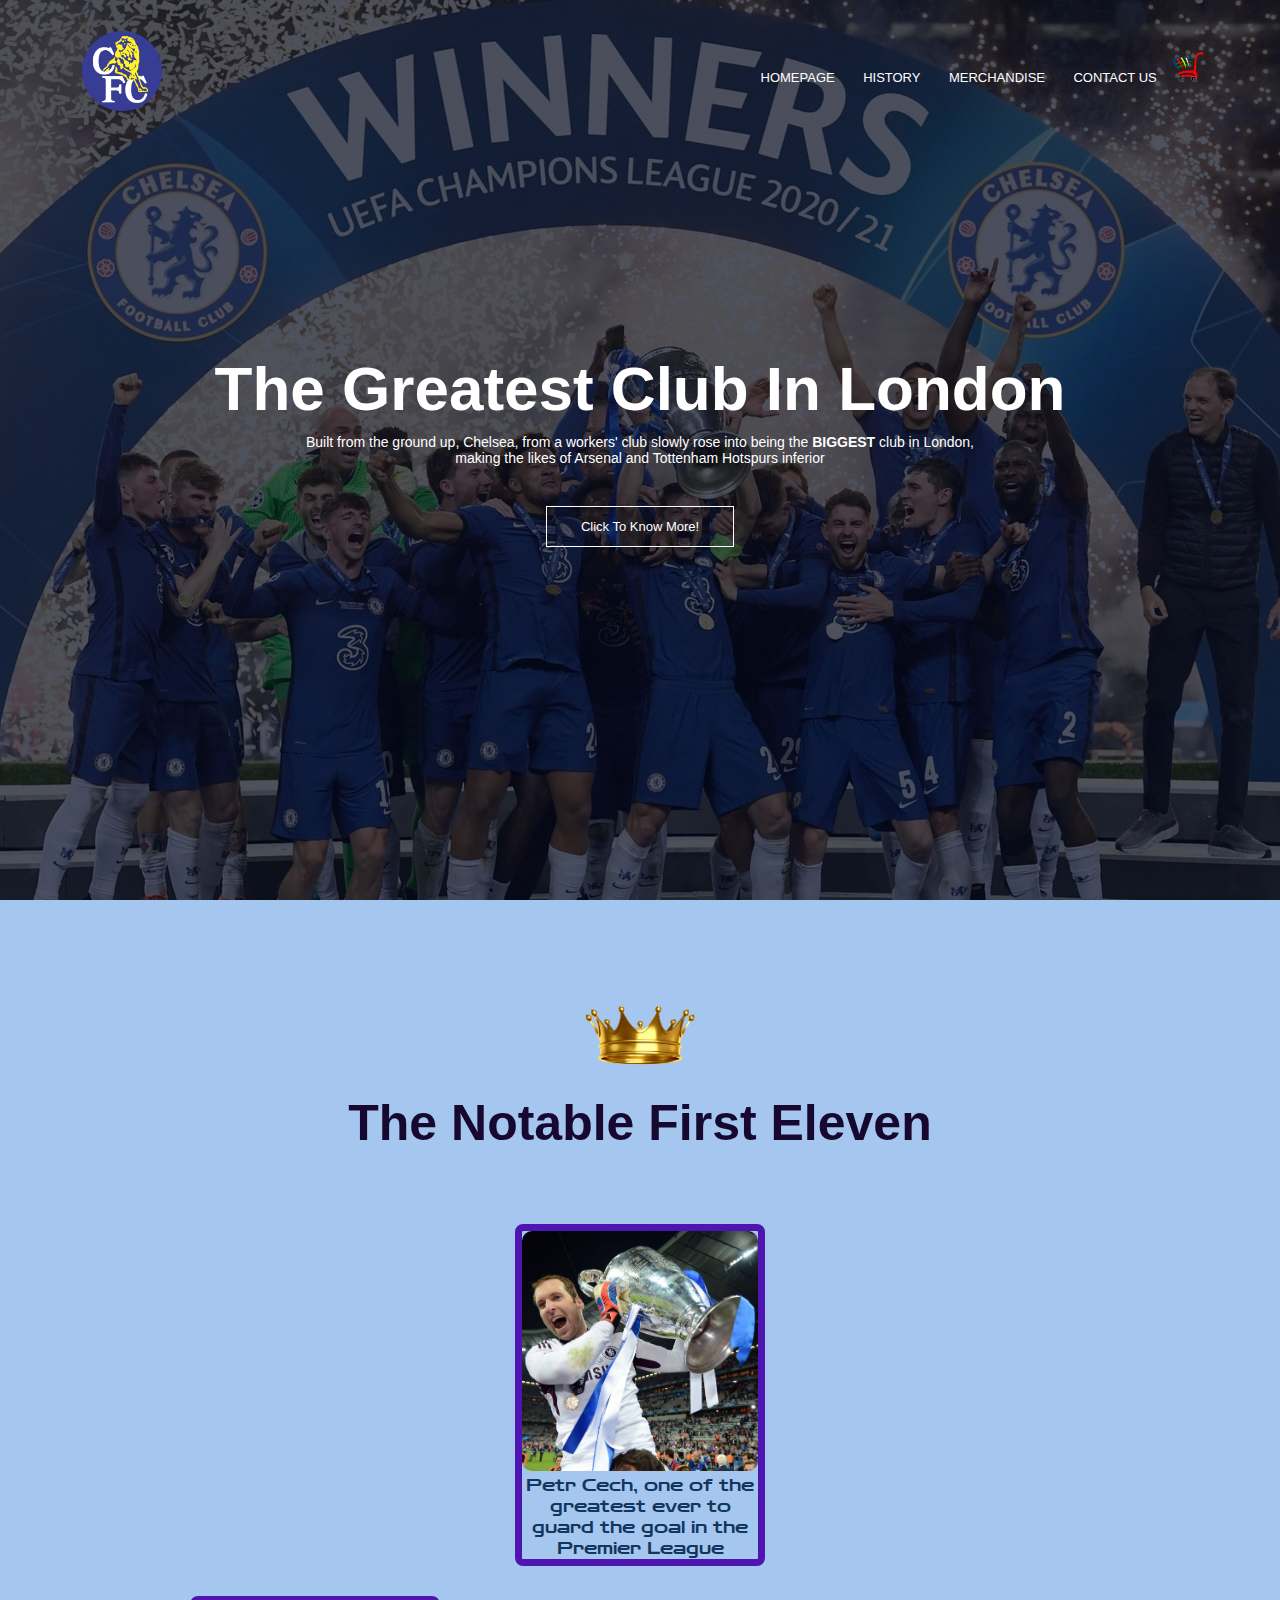
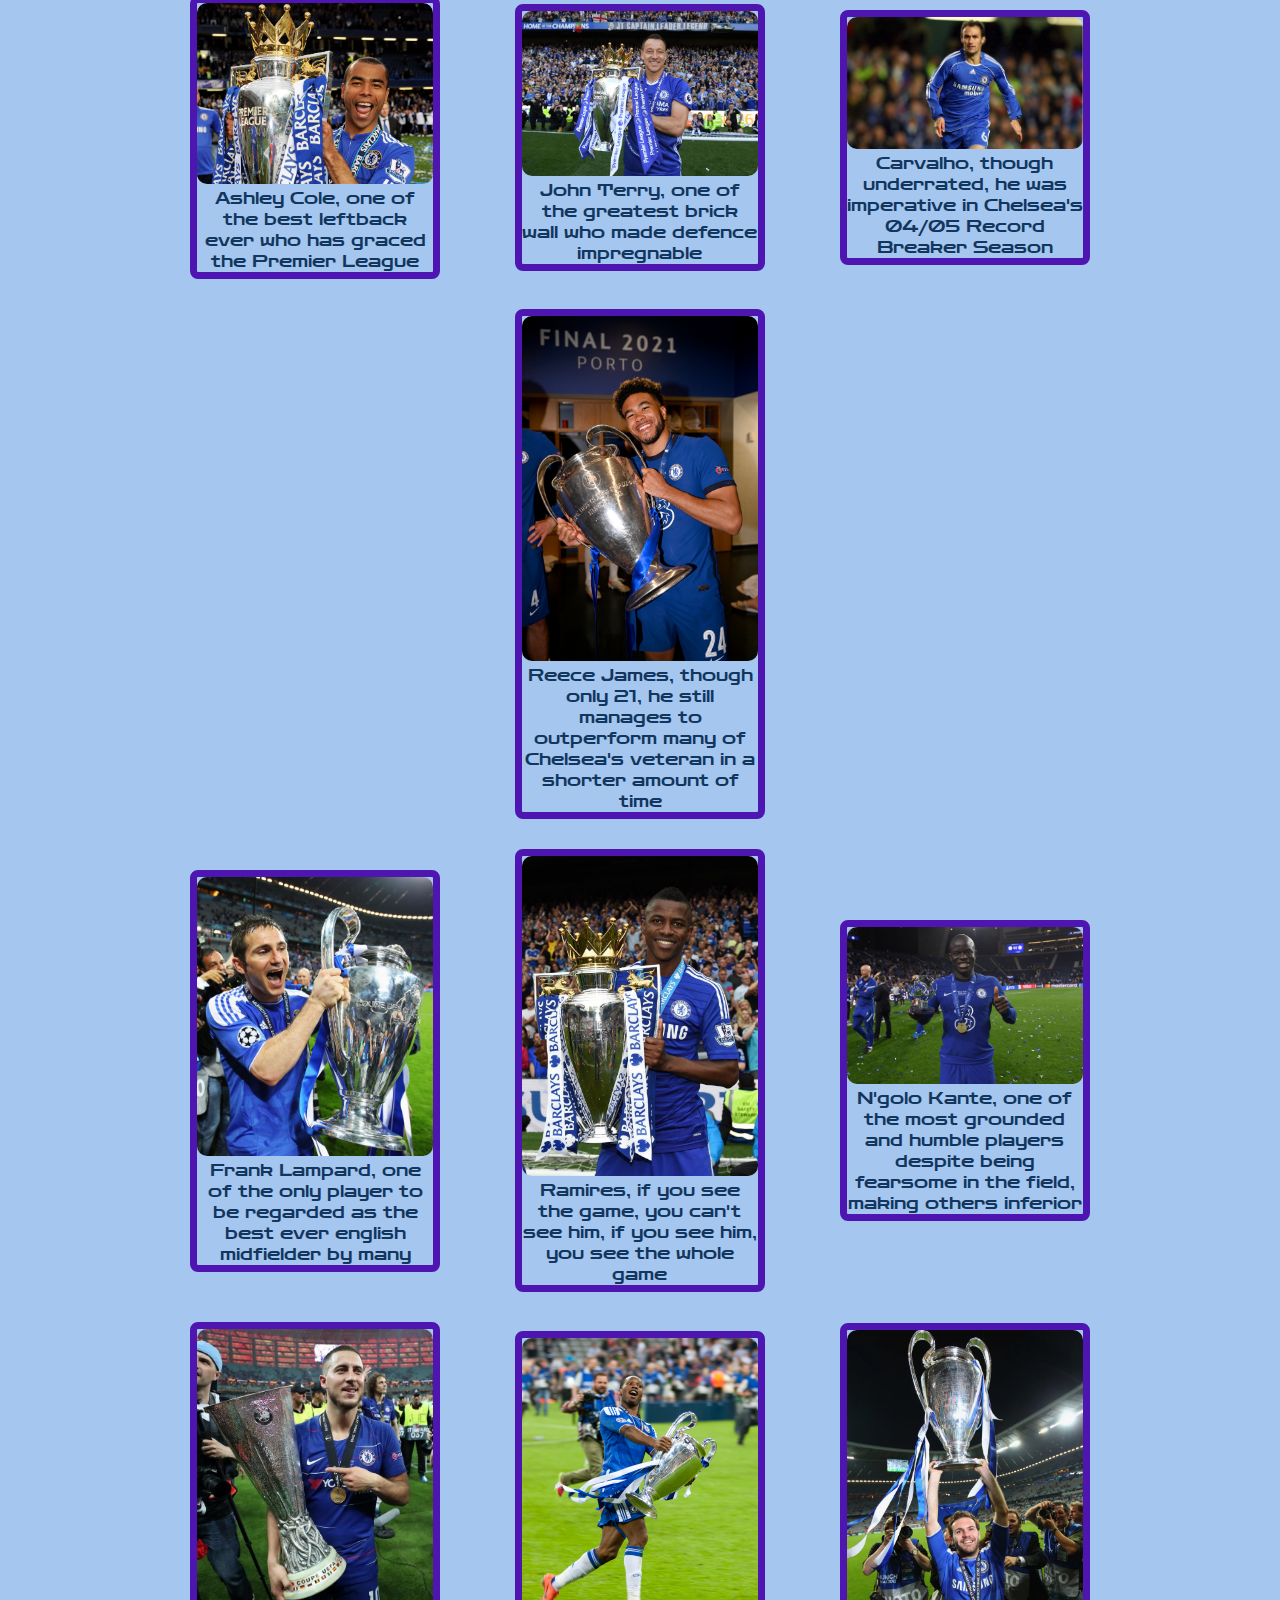
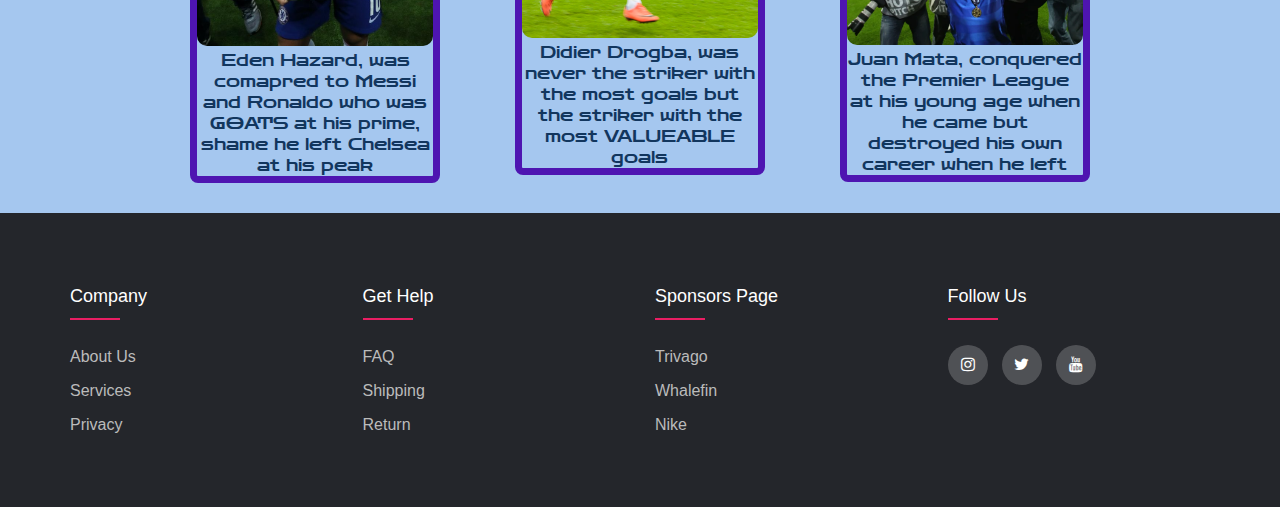
<file: index.html>
<!DOCTYPE html>
<html lang="en">
<head>
    <meta charset="UTF-8">
    <meta http-equiv="X-UA-Compatible" content="IE=edge">
    <meta name="viewport" content="width=device-width, initial-scale=1.0">
    <title>Homepage Page</title>
    <link rel="stylesheet" href="style.css">
    <link rel="preconnect" href="https://fonts.googleapis.com">
    <link rel="preconnect" href="https://fonts.gstatic.com" crossorigin>
    <link href="https://fonts.googleapis.com/css2?family=Roboto+Condensed:wght@300;400;700&display=swap" rel="stylesheet">
    <link rel="stylesheet" href="https://stackpath.bootstrapcdn.com/font-awesome/4.7.0/css/font-awesome.min.css">
    <link rel="preconnect" href="https://fonts.googleapis.com">
    <link rel="preconnect" href="https://fonts.gstatic.com" crossorigin>
    <link href="https://fonts.googleapis.com/css2?family=Zen+Dots&display=swap" rel="stylesheet">
</head>
<body>
    <section class="header"> 
        <nav>
            <a href="index.html"><img src="images/logo-chelsea.png" alt="chelsea logo" style="width: 90px; height: 90px;"></a>
            <div class="nav-link" id="navLink" >
                <i class="fa fa-times" onclick="hideMenu()"></i>

                <ul>
                    <li><a href="index.html">HOMEPAGE</a></li>
                    <li><a href="history.html">HISTORY</a></li>
                    <li><a href="merchandise.html">MERCHANDISE</a></li>
                    <li><a href="contact.html">CONTACT US</a></li>
                    
                    <a href="index.html"><img src="images/cart.png" alt="chelsea logo" style="width: 30px; height: 30px;"></a>

                </ul>
            </div>
            <i class="fa fa-bars" onclick="showMenu()"></i>
        </nav>  
        

    

        <div class="text-box">

            <h1>The Greatest Club In London</h1>
            <p>Built from the ground up, Chelsea, from a workers' club slowly rose into being the <b>BIGGEST</b> club in London,<br> 
            making the likes of Arsenal and Tottenham Hotspurs inferior</p>
            <a href="history.html" class="btn">Click To Know More!</a>
            

            
        </div>



    



    </section>

    <!--Text below picture First Eleven-->
<div class="wallpaper">
    <section class="NFE">
        <img src="images/crown.png" width="110x" height="110px">
        <h1>The Notable First Eleven</h1>
        <br>
        <br>
        <br>
        <br>
        <div class="small-container">
            <div class="row">
                <div class="col">
                    <img src="images/PetrCech.jpg">
                    <h4>Petr Cech, one of the greatest ever to guard 
                    the goal in the Premier League</h4>
                </div>
            </div>
            <div class="row">
                <div class="col">
                    <img src="images/AshCole.jpg">
                    <h4>Ashley Cole, one of the best leftback ever who has graced the Premier League</h4>
                </div>
                <div class="col">
                    <img src="images/JohnTerry.webp">
                    <h4>John Terry, one of the greatest brick wall who made defence impregnable
                    </h4>
                </div>
                <div class="col">
                    <img src="images/Carvalho.jpg">
                    <h4>Carvalho, though underrated, he was imperative in Chelsea's 04/05 Record Breaker Season</h4>
                </div>
                <div class="col">
                    <img src="images/ReeceJ.jfif">
                    <h4>Reece James, though only 21, he still manages to outperform many of Chelsea's veteran in a shorter amount of time</h4>
                </div>
            </div>
            <div class="row">
                <div class="col">
                    <img src="images/Lampard.jfif">
                    <h4>Frank Lampard, one of the only player to be regarded as the best ever english midfielder by many</h4>
                </div>
                <div class="col">
                    <img src="images/Ramires.jpg">
                    <h4>Ramires, if you see the game, you can't see him, if you see him, you see the whole game</h4>
                </div>
                <div class="col">
                    <img src="images/kante.jpg">
                    <h4>N'golo Kante, one of the most grounded and humble players despite being fearsome in the field, making others inferior</h4>
                </div>
            </div>
            <div class="row">
                <div class="col">
                    <img src="images/Hazard.jfif">
                    <h4>Eden Hazard, was comapred to Messi and Ronaldo who was GOATS at his prime, shame he left Chelsea at his peak</h4>
                </div>
                <div class="col">
                    <img src="images/Drogba.jpg">
                    <h4>Didier Drogba, was never the striker with the most goals but the striker with the most VALUEABLE goals</h4>
                </div>
                <div class="col">
                    <img src="images/Juanmata.webp">
                    <h4>Juan Mata, conquered the Premier League at his young age when he came but destroyed his own career when he left</h4>
                </div>
                
            </div>
        </div>
        
        
    </section>
</div>
    

<!----------footer------->

<div class="body-footer">
    <footer class="footer">
        <div class="container-2">
            <div class="row-2">
              <div class="footer-col">
                <h4>Company</h4>
                <ul>
                    <li><a href="">About us</a></li>
                    <li><a href="">Services</a></li>
                    <li><a href="">Privacy</a></li>
    
                    
                </ul>
              </div>  
              <div class="footer-col">
                <h4>Get Help</h4>
                <ul>
                    <li><a href="">FAQ</a></li>
                    <li><a href="">shipping</a></li>
                    <li><a href="">return</a></li>
    
                    
                </ul>
              </div> 
              <div class="footer-col">
                <h4>Sponsors Page</h4>
                <ul>
                    <li><a href="https://www.trivago.sg/en-SG/lm?__wr=21&tc=102&themeId=280&sem_keyword=trivago&sem_creativeid=609768062078&sem_matchtype=e&sem_network=g&sem_device=c&sem_placement=&sem_target=&sem_adposition=&sem_param1=&sem_param2=&sem_campaignid=355964822&sem_adgroupid=121189393082&sem_targetid=kwd-5593367084&sem_location=9062499&cipc=br&cip=6519000005&gclid=CjwKCAiAp7GcBhA0EiwA9U0mtpN8ylSRmB_hhDb_318ewLcgtG0I3ELj0Pj8_usnkMnU804fq_sbfhoC6YgQAvD_BwE&search=200-25025">Trivago</a></li>
                    <li><a href="https://www.whalefin.com/">Whalefin</a></li>
                    <li><a href="https://www.nike.com/sg/w/1212-sale-asro6?cp=49502871660_search_%7csg%7cCore+Brand+-+Core+Brand+-+General+-+EN_EN%7cGOOGLE%7cnike&ds_rl=1300698&ds_rl=1300698&gclid=CjwKCAiAp7GcBhA0EiwA9U0mtlagTWz98cmb42mrxAod1CfURuCMukpJMwPFE8PYhPmRT61SK-D9gBoCVdgQAvD_BwE&gclsrc=aw.ds">Nike</a></li>
    
                    
                </ul>
              </div> 
              <div class="footer-col">
                <h4>Follow us</h4>
                <div class="social-links">
                    <a href="https://www.instagram.com/chelseafc/?hl=en"><i class="fa fa-instagram" aria-hidden="true"></i></a>
                    <a href="https://twitter.com/ChelseaFC?ref_src=twsrc%5Egoogle%7Ctwcamp%5Eserp%7Ctwgr%5Eauthor"><i class="fa fa-twitter" aria-hidden="true"></i></a>
                    <a href="https://www.youtube.com/CHELSEAFC"><i class="fa fa-youtube" aria-hidden="true"></i></a>
    
                </div>
              </div> 
            </div>
        </div>
</div>



































    
<!--JavaScript for Phone Menu Popout-->
    <script>

        var navLink = document.getElementById("navLink");
        function showMenu()
        {
            navLink.style.right="0";
        }
        function hideMenu()
        {
            navLink.style.right="-200px";
        }
        


    </script>
</body>
</html>
</file>
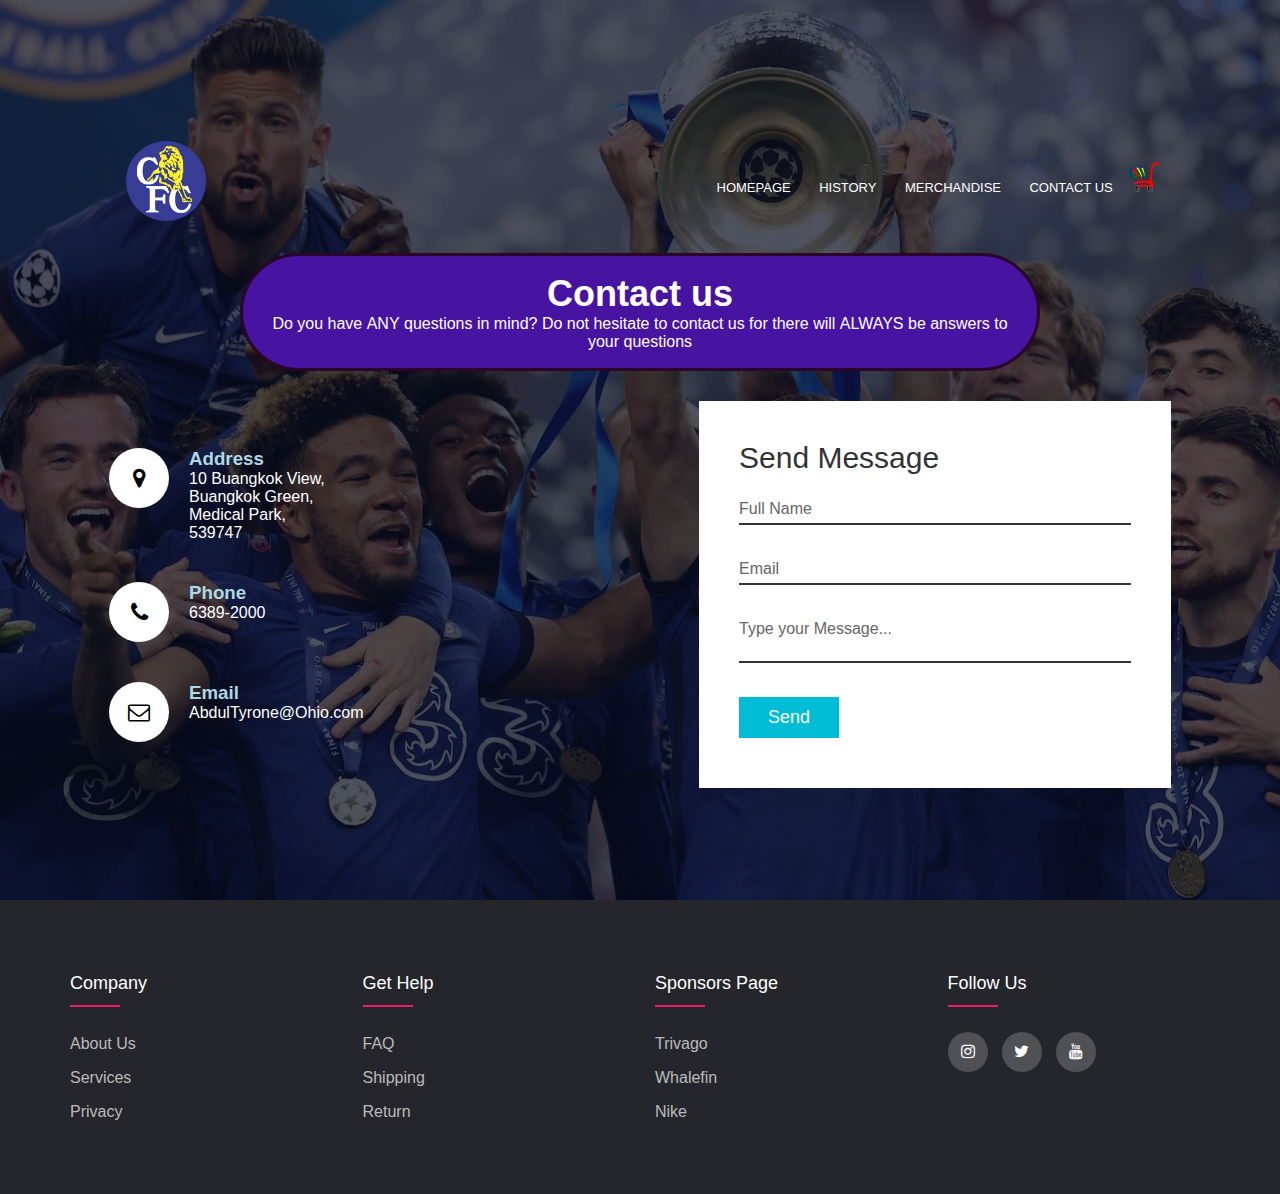
<file: contact.html>
<!DOCTYPE html>
<html lang="en">
<head>
    <meta charset="UTF-8">
    <meta http-equiv="X-UA-Compatible" content="IE=edge">
    <meta name="viewport" content="width=device-width, initial-scale=1.0">
    <title>Contact us Page</title>
    <link rel="stylesheet" href="style.css">
    <link rel="stylesheet" href="https://stackpath.bootstrapcdn.com/font-awesome/4.7.0/css/font-awesome.min.css">
    
</head>
<body>
    
    <section class="contact">
        <nav class="sub-header">
            <a href="index.html"><img src="images/logo-chelsea.png" alt="chelsea logo" style="width: 90px; height: 90px;"></a>
            <div class="nav-link" id="navLink" >
                <i class="fa fa-times" onclick="hideMenu()"></i>

                <ul>
                    <li><a href="index.html">HOMEPAGE</a></li>
                    <li><a href="history.html">HISTORY</a></li>
                    <li><a href="merchandise.html">MERCHANDISE</a></li>
                    <li><a href="contact.html">CONTACT US</a></li>
                    
                    <a href="index.html"><img src="images/cart.png" alt="chelsea logo" style="width: 30px; height: 30px;"></a>

                </ul>
            </div>
            <i class="fa fa-bars" onclick="showMenu()"></i>
        </nav>

        <div class="content">

            <h2><b>Contact us</b></h2>
            <p>Do you have <b>ANY</b> questions in mind? Do not hesitate to
            contact us for there will <b>ALWAYS</b> be answers to your questions
            </p> 
        </div>
        <div class="container">

            <div class="contactInfo">

                <div class="box">

                    <div class="icon"><i class="fa fa-map-marker"></i></div>
                        <div class="text">
                            <h3><b>Address</b></h3>
                            <p>10 Buangkok View,<br> Buangkok Green,<br> Medical Park,<br> 539747</p>
                        </div>

                    
                </div>
                <div class="box">

                    <div class="icon"><i class="fa fa-phone"></i></div>
                        <div class="text">
                            <h3>Phone</h3>
                            <p>6389-2000</p>
                        </div>

                    
                </div>
                <div class="box">

                    <div class="icon"><i class="fa fa-envelope-o"></i></div>
                        <div class="text">
                            <h3><b>Email</b></h3>
                            <p>AbdulTyrone@Ohio.com</p>
                        </div>

                    
                </div>
            </div> 
            <div class="contactForm">
                <form>
                    <h2>Send Message</h2>
                    <div class="inputBox">
                        <input type="text" name ="" required="required">
                        <span>Full Name</span>
                    </div>
                    <div class="inputBox">
                        <input type="text" name ="" required="required">
                        <span>Email</span>
                    </div>
                    <div class="inputBox">
                        <textarea required="required"></textarea>
                        <span>Type your Message...</span>
                    </div>
                    <div class="inputBox">
                        <input type="submit" name="" value="Send">
                    </div>
                </form>
            </div>
        </div>

        

    </section>





    <head>
        <link rel="stylesheet" href="https://stackpath.bootstrapcdn.com/font-awesome/4.7.0/css/font-awesome.min.css">
        <link rel="stylesheet" href="style.css">
    </head>
    
    
    <div class="body-footer">
        <footer class="footer">
            <div class="container-2">
                <div class="row-2">
                  <div class="footer-col">
                    <h4>Company</h4>
                    <ul>
                        <li><a href="">About us</a></li>
                        <li><a href="">Services</a></li>
                        <li><a href="">Privacy</a></li>
        
                        
                    </ul>
                  </div>  
                  <div class="footer-col">
                    <h4>Get Help</h4>
                    <ul>
                        <li><a href="">FAQ</a></li>
                        <li><a href="">shipping</a></li>
                        <li><a href="">return</a></li>
        
                        
                    </ul>
                  </div> 
                  <div class="footer-col">
                    <h4>Sponsors Page</h4>
                    <ul>
                        <li><a href="https://www.trivago.sg/en-SG/lm?__wr=21&tc=102&themeId=280&sem_keyword=trivago&sem_creativeid=609768062078&sem_matchtype=e&sem_network=g&sem_device=c&sem_placement=&sem_target=&sem_adposition=&sem_param1=&sem_param2=&sem_campaignid=355964822&sem_adgroupid=121189393082&sem_targetid=kwd-5593367084&sem_location=9062499&cipc=br&cip=6519000005&gclid=CjwKCAiAp7GcBhA0EiwA9U0mtpN8ylSRmB_hhDb_318ewLcgtG0I3ELj0Pj8_usnkMnU804fq_sbfhoC6YgQAvD_BwE&search=200-25025">Trivago</a></li>
                        <li><a href="https://www.whalefin.com/">Whalefin</a></li>
                        <li><a href="https://www.nike.com/sg/w/1212-sale-asro6?cp=49502871660_search_%7csg%7cCore+Brand+-+Core+Brand+-+General+-+EN_EN%7cGOOGLE%7cnike&ds_rl=1300698&ds_rl=1300698&gclid=CjwKCAiAp7GcBhA0EiwA9U0mtlagTWz98cmb42mrxAod1CfURuCMukpJMwPFE8PYhPmRT61SK-D9gBoCVdgQAvD_BwE&gclsrc=aw.ds">Nike</a></li>
        
                        
                    </ul>
                  </div> 
                  <div class="footer-col">
                    <h4>Follow us</h4>
                    <div class="social-links">
                        <a href="https://www.instagram.com/chelseafc/?hl=en"><i class="fa fa-instagram" aria-hidden="true"></i></a>
                        <a href="https://twitter.com/ChelseaFC?ref_src=twsrc%5Egoogle%7Ctwcamp%5Eserp%7Ctwgr%5Eauthor"><i class="fa fa-twitter" aria-hidden="true"></i></a>
                        <a href="https://www.youtube.com/CHELSEAFC"><i class="fa fa-youtube" aria-hidden="true"></i></a>
        
                    </div>
                  </div> 
                </div>
            </div>
    </div>




    <script>

        var navLink = document.getElementById("navLink");
        function showMenu()
        {
            navLink.style.right="0";
        }
        function hideMenu()
        {
            navLink.style.right="-200px";
        }
        


    </script>
</body>
</html>
</file>
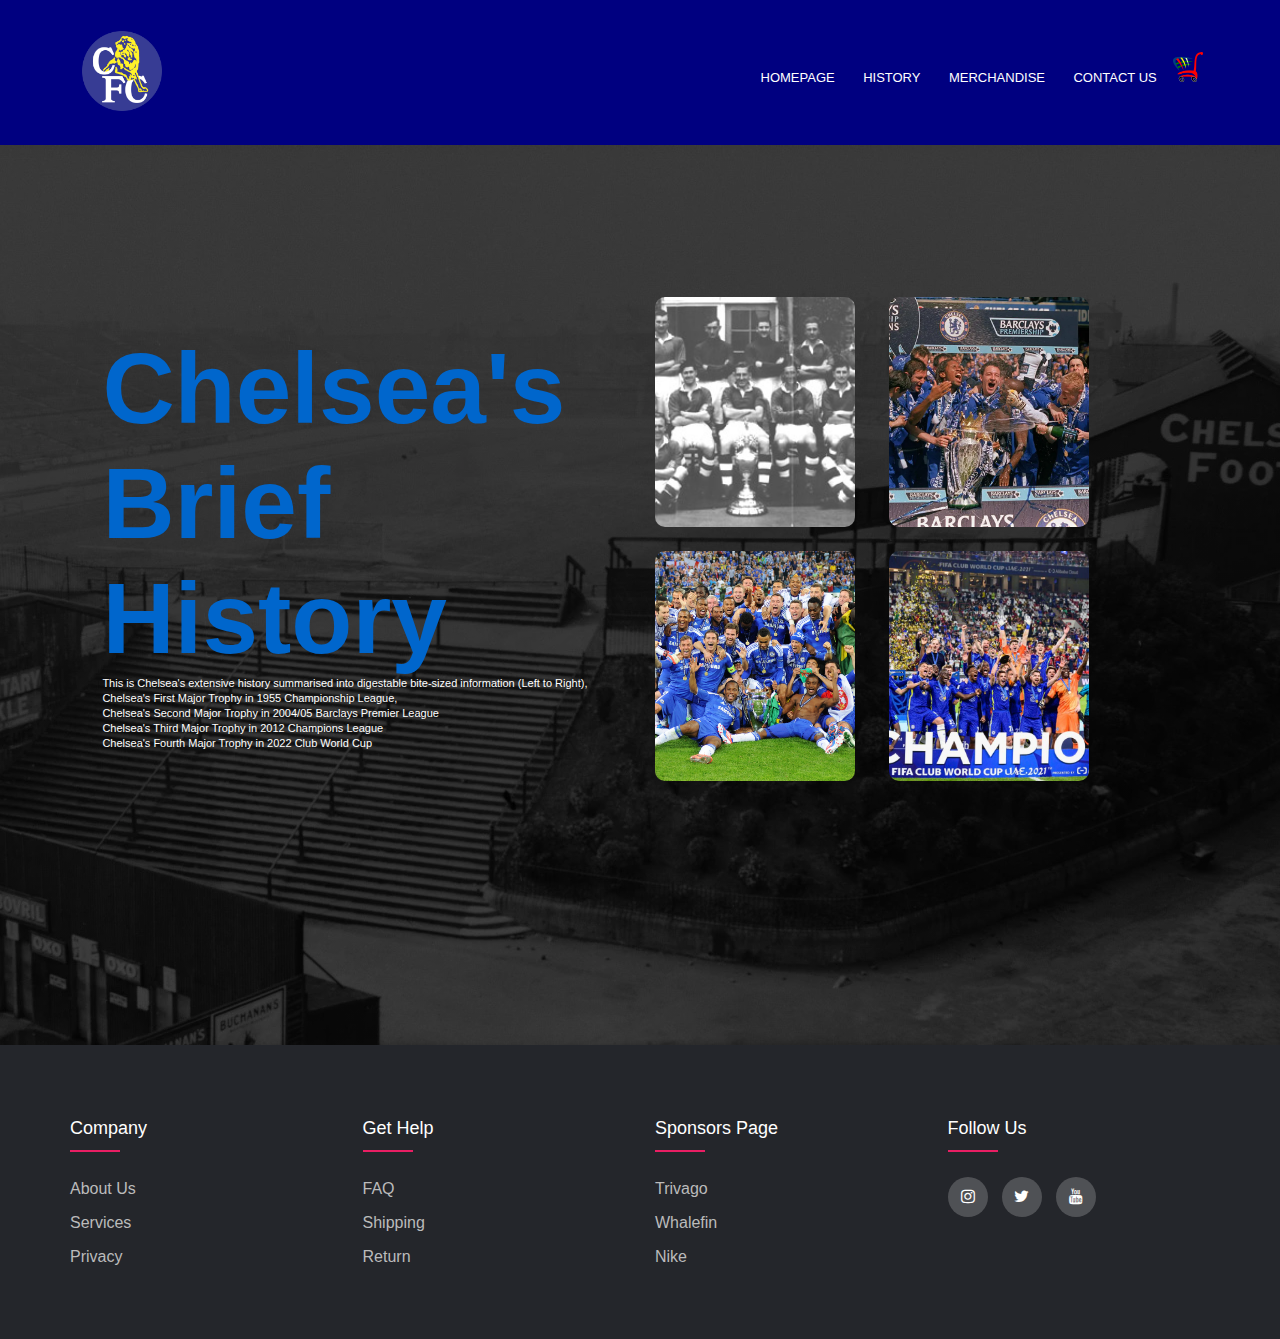
<file: history.html>
<!DOCTYPE html>
<html lang="en">
<head>
    <meta charset="UTF-8">
    <meta http-equiv="X-UA-Compatible" content="IE=edge">
    <meta name="viewport" content="width=device-width, initial-scale=1.0">
    <link rel="stylesheet" href="style.css">
    <link rel="stylesheet" href="https://stackpath.bootstrapcdn.com/font-awesome/4.7.0/css/font-awesome.min.css">
    <link rel="stylesheet" href="style.css">
    <title>History</title>
</head>
<body>





    <nav class="sub-header-M">
        <a href="index.html"><img src="images/logo-chelsea.png" alt="chelsea logo" style="width: 90px; height: 90px;"></a>
        <div class="nav-link" id="navLink" >
            <i class="fa fa-times" onclick="hideMenu()"></i>

            <ul>
                <li><a href="index.html">HOMEPAGE</a></li>
                <li><a href="history.html">HISTORY</a></li>
                <li><a href="merchandise.html">MERCHANDISE</a></li>
                <li><a href="contact.html">CONTACT US</a></li>
                
                <a href="index.html"><img src="images/cart.png" alt="chelsea logo" style="width: 30px; height: 30px;"></a>

            </ul>
        </div>
        <i class="fa fa-bars" onclick="showMenu()"></i>
    </nav>
    
    <div class="container-H">

        <div class="row-H">
            <div class="col-H">
                <h1>Chelsea's Brief History</h1>
                <p>This is Chelsea's extensive history summarised into digestable bite-sized information (Left to Right),<br>
                Chelsea's First Major Trophy in 1955 Championship League,<br>
                Chelsea's Second Major Trophy in 2004/05 Barclays Premier League<br>
                Chelsea's Third Major Trophy in 2012 Champions League<br>
                Chelsea's Fourth Major Trophy in 2022 Club World Cup</p>
            </div>
            <div class="col-H">
                <div class="card-H card1-H">
                    
                </div>

                <div class="card-H card2-H">
                </div>

                <div class="card-H card3-H">
                </div>

                <div class="card-H card4-H">
                </div>
            </div>

        </div>

    </div>






    <div class="body-footer">
        <footer class="footer">
            <div class="container-2">
                <div class="row-2">
                  <div class="footer-col">
                    <h4>Company</h4>
                    <ul>
                        <li><a href="">About us</a></li>
                        <li><a href="">Services</a></li>
                        <li><a href="">Privacy</a></li>
        
                        
                    </ul>
                  </div>  
                  <div class="footer-col">
                    <h4>Get Help</h4>
                    <ul>
                        <li><a href="">FAQ</a></li>
                        <li><a href="">shipping</a></li>
                        <li><a href="">return</a></li>
        
                        
                    </ul>
                  </div> 
                  <div class="footer-col">
                    <h4>Sponsors Page</h4>
                    <ul>
                        <li><a href="https://www.trivago.sg/en-SG/lm?__wr=21&tc=102&themeId=280&sem_keyword=trivago&sem_creativeid=609768062078&sem_matchtype=e&sem_network=g&sem_device=c&sem_placement=&sem_target=&sem_adposition=&sem_param1=&sem_param2=&sem_campaignid=355964822&sem_adgroupid=121189393082&sem_targetid=kwd-5593367084&sem_location=9062499&cipc=br&cip=6519000005&gclid=CjwKCAiAp7GcBhA0EiwA9U0mtpN8ylSRmB_hhDb_318ewLcgtG0I3ELj0Pj8_usnkMnU804fq_sbfhoC6YgQAvD_BwE&search=200-25025">Trivago</a></li>
                        <li><a href="https://www.whalefin.com/">Whalefin</a></li>
                        <li><a href="https://www.nike.com/sg/w/1212-sale-asro6?cp=49502871660_search_%7csg%7cCore+Brand+-+Core+Brand+-+General+-+EN_EN%7cGOOGLE%7cnike&ds_rl=1300698&ds_rl=1300698&gclid=CjwKCAiAp7GcBhA0EiwA9U0mtlagTWz98cmb42mrxAod1CfURuCMukpJMwPFE8PYhPmRT61SK-D9gBoCVdgQAvD_BwE&gclsrc=aw.ds">Nike</a></li>
        
                        
                    </ul>
                  </div> 
                  <div class="footer-col">
                    <h4>Follow us</h4>
                    <div class="social-links">
                        <a href="https://www.instagram.com/chelseafc/?hl=en"><i class="fa fa-instagram" aria-hidden="true"></i></a>
                        <a href="https://twitter.com/ChelseaFC?ref_src=twsrc%5Egoogle%7Ctwcamp%5Eserp%7Ctwgr%5Eauthor"><i class="fa fa-twitter" aria-hidden="true"></i></a>
                        <a href="https://www.youtube.com/CHELSEAFC"><i class="fa fa-youtube" aria-hidden="true"></i></a>
        
                    </div>
                  </div> 
                </div>
            </div>
    </div>







    <script>

        var navLink = document.getElementById("navLink");
        function showMenu()
        {
            navLink.style.right="0";
        }
        function hideMenu()
        {
            navLink.style.right="-200px";
        }
        


    </script>
</body>
</html>
</file>
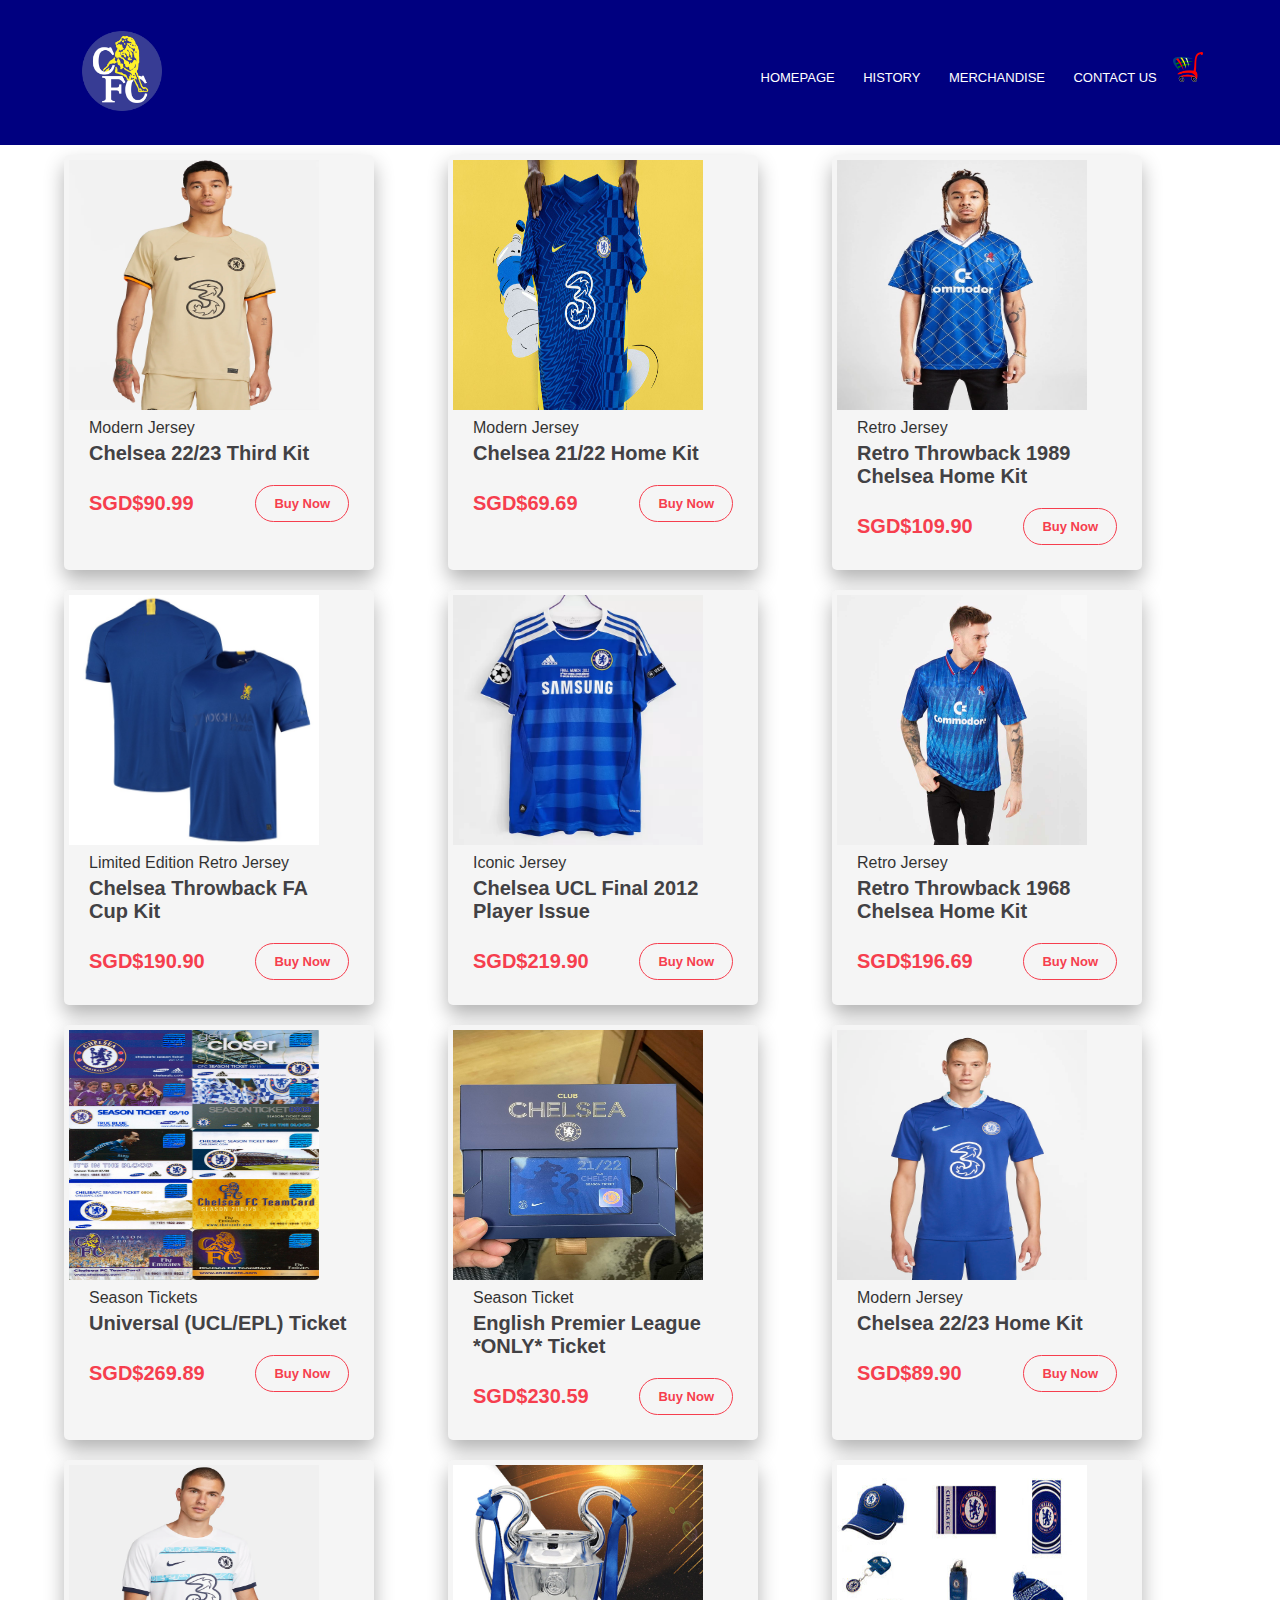
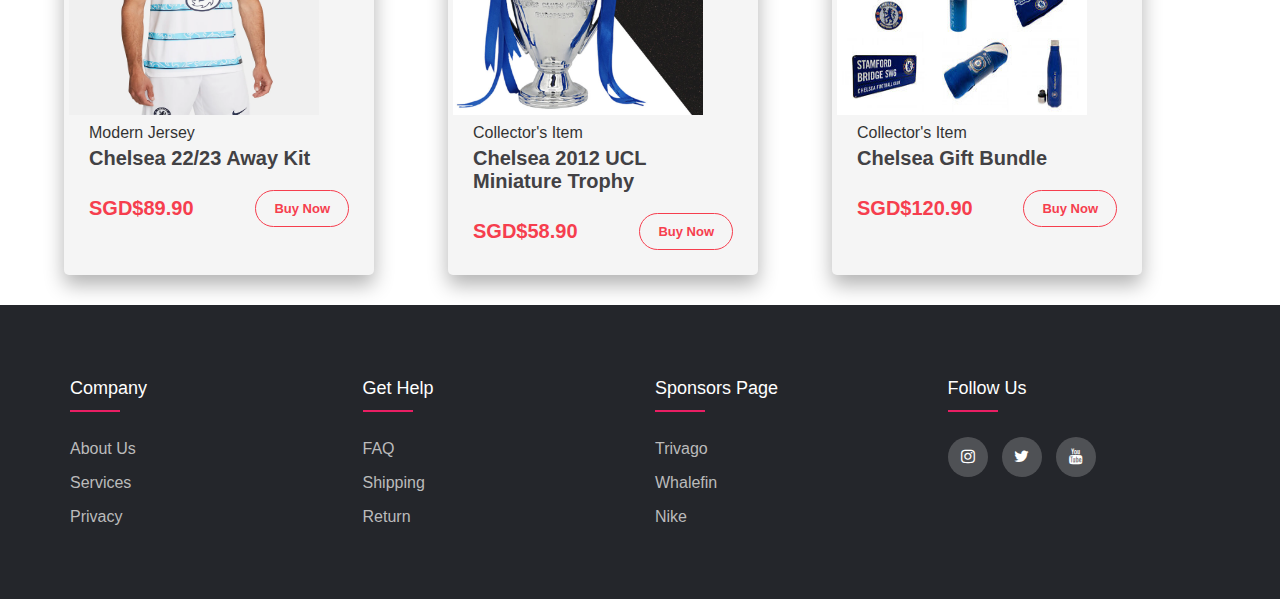
<file: merchandise.html>
<!DOCTYPE html>
<html lang="en">
<head>
    <meta charset="UTF-8">
    <meta http-equiv="X-UA-Compatible" content="IE=edge">
    <meta name="viewport" content="width=device-width, initial-scale=1.0">
    <link rel="stylesheet" href="style.css">
    <link rel="stylesheet" href="https://cdnjs.cloudflare.com/ajax/libs/font-awesome/6.2.1/css/all.min.css" integrity="sha512-MV7K8+y+gLIBoVD59lQIYicR65iaqukzvf/nwasF0nqhPay5w/9lJmVM2hMDcnK1OnMGCdVK+iQrJ7lzPJQd1w==" crossorigin="anonymous" referrerpolicy="no-referrer" />
    <script src="https://cdnjs.cloudflare.com/ajax/libs/jquery/3.6.1/jquery.min.js" integrity="sha512-aVKKRRi/Q/YV+4mjoKBsE4x3H+BkegoM/em46NNlCqNTmUYADjBbeNefNxYV7giUp0VxICtqdrbqU7iVaeZNXA==" crossorigin="anonymous" referrerpolicy="no-referrer"></script>
    <title>Test</title>
</head>
<body>





    <nav class="sub-header-M">
        <a href="index.html"><img src="images/logo-chelsea.png" alt="chelsea logo" style="width: 90px; height: 90px;"></a>
        <div class="nav-link" id="navLink" >
            <i class="fa fa-times" onclick="hideMenu()"></i>

            <ul>
                <li><a href="index.html">HOMEPAGE</a></li>
                <li><a href="history.html">HISTORY</a></li>
                <li><a href="merchandise.html">MERCHANDISE</a></li>
                <li><a href="contact.html">CONTACT US</a></li>
                
                <a href="index.html"><img src="images/cart.png" alt="chelsea logo" style="width: 30px; height: 30px;"></a>

            </ul>
        </div>
        <i class="fa fa-bars" onclick="showMenu()"></i>
    </nav>



    <section class="sec">
        <div class="products">
            <!--Card Start-->
            <div class="card">
                <div class="img"><img src="images/chelseashirt.webp" style="height: 250px; width:250px;"></div>
                <div class="desc">Modern Jersey</div>
                <div class="title">Chelsea 22/23 Third Kit</div>
                <div class="box">
                    <div class="price">SGD$90.99</div>
                    <button class="btn">Buy Now</button>
                </div>
            </div>
            <!--Card End-->

            <!--Card Start-->
            <div class="card">
                <div class="img"><img src="images/chejersey 2.jpg" style="height: 250px; width:250px;"></div>
                <div class="desc">Modern Jersey</div>
                <div class="title">Chelsea 21/22 Home Kit</div>
                <div class="box">
                    <div class="price">SGD$69.69</div>
                    <button class="btn">Buy Now</button>
                </div>
            </div>
            <!--Card End-->

            <!--Card Start-->
            <div class="card">
                <div class="img"><img src="images/chejersey3.webp" style="height: 250px; width:250px;"></div>
                <div class="desc">Retro Jersey</div>
                <div class="title">Retro Throwback 1989 Chelsea Home Kit</div>
                <div class="box">
                    <div class="price">SGD$109.90</div>
                    <button class="btn">Buy Now</button>
                </div>
            </div>
            <!--Card End-->

            <!--Card Start-->
            <div class="card">
                <div class="img"><img src="images/chejersey 4.jpg" style="height: 250px; width:250px;"></div>
                <div class="desc">Limited Edition Retro Jersey</div>
                <div class="title">Chelsea Throwback FA Cup Kit</div>
                <div class="box">
                    <div class="price">SGD$190.90</div>
                    <button class="btn">Buy Now</button>
                </div>
            </div>
            <!--Card End-->
            <!--Card Start-->
            <div class="card">
                <div class="img"><img src="images/chejersey 5.webp" style="height: 250px; width:250px;"></div>
                <div class="desc">Iconic Jersey</div>
                <div class="title">Chelsea UCL Final 2012 Player Issue</div>
                <div class="box">
                    <div class="price">SGD$219.90</div>
                    <button class="btn">Buy Now</button>
                </div>
            </div>
            <!--Card End-->

            <!--Card Start-->
            <div class="card">
                <div class="img"><img src="images/chejersey 6.jpg" style="height: 250px; width:250px;"></div>
                <div class="desc">Retro Jersey</div>
                <div class="title">Retro Throwback 1968 Chelsea Home Kit</div>
                <div class="box">
                    <div class="price">SGD$196.69</div>
                    <button class="btn">Buy Now</button>
                </div>
            </div>
            <!--Card End-->

            <!--Card Start-->
            <div class="card">
                <div class="img"><img src="images/cheticket1.jpg" style="height: 250px; width:250px;"></div>
                <div class="desc">Season Tickets</div>
                <div class="title">Universal (UCL/EPL) Ticket</div>
                <div class="box">
                    <div class="price">SGD$269.89</div>
                    <button class="btn">Buy Now</button>
                </div>
            </div>
            <!--Card End-->

            <!--Card Start-->
            <div class="card">
                <div class="img"><img src="images/cheticket2.jpg" style="height: 250px; width:250px;"></div>
                <div class="desc">Season Ticket</div>
                <div class="title">English Premier League *ONLY* Ticket</div>
                <div class="box">
                    <div class="price">SGD$230.59</div>
                    <button class="btn">Buy Now</button>
                </div>
            </div>
            <!--Card End-->

            <!--Card Start-->
            <div class="card">
                <div class="img"><img src="images/chejersey 7.webp" style="height: 250px; width:250px;"></div>
                <div class="desc">Modern Jersey</div>
                <div class="title">Chelsea 22/23 Home Kit</div>
                <div class="box">
                    <div class="price">SGD$89.90</div>
                    <button class="btn">Buy Now</button>
                </div>
            </div>
            <!--Card End-->

            <!--Card Start-->
            <div class="card">
                <div class="img"><img src="images/chejersey 8.webp" style="height: 250px; width:250px;"></div>
                <div class="desc">Modern Jersey</div>
                <div class="title">Chelsea 22/23 Away Kit</div>
                <div class="box">
                    <div class="price">SGD$89.90</div>
                    <button class="btn">Buy Now</button>
                </div>
            </div>
            <!--Card End-->
            <!--Card Start-->
            <div class="card">
                <div class="img"><img src="images/chereplica.jpg" style="height: 250px; width:250px;"></div>
                <div class="desc">Collector's Item</div>
                <div class="title">Chelsea 2012 UCL Miniature Trophy</div>
                <div class="box">
                    <div class="price">SGD$58.90</div>
                    <button class="btn">Buy Now</button>
                </div>
            </div>
            <!--Card End-->
            <!--Card Start-->
            <div class="card">
                <div class="img"><img src="images/chebundle.jpg" style="height: 250px; width:250px;"></div>
                <div class="desc">Collector's Item</div>
                <div class="title">Chelsea Gift Bundle</div>
                <div class="box">
                    <div class="price">SGD$120.90</div>
                    <button class="btn">Buy Now</button>
                </div>
            </div>
            <!--Card End-->


        </div>

    </section>




    <head>
        <link rel="stylesheet" href="https://stackpath.bootstrapcdn.com/font-awesome/4.7.0/css/font-awesome.min.css">
        <link rel="stylesheet" href="style.css">
    </head>
    
    
    <div class="body-footer">
        <footer class="footer">
            <div class="container-2">
                <div class="row-2">
                  <div class="footer-col">
                    <h4>Company</h4>
                    <ul>
                        <li><a href="">About us</a></li>
                        <li><a href="">Services</a></li>
                        <li><a href="">Privacy</a></li>
        
                        
                    </ul>
                  </div>  
                  <div class="footer-col">
                    <h4>Get Help</h4>
                    <ul>
                        <li><a href="">FAQ</a></li>
                        <li><a href="">shipping</a></li>
                        <li><a href="">return</a></li>
        
                        
                    </ul>
                  </div> 
                  <div class="footer-col">
                    <h4>Sponsors Page</h4>
                    <ul>
                        <li><a href="https://www.trivago.sg/en-SG/lm?__wr=21&tc=102&themeId=280&sem_keyword=trivago&sem_creativeid=609768062078&sem_matchtype=e&sem_network=g&sem_device=c&sem_placement=&sem_target=&sem_adposition=&sem_param1=&sem_param2=&sem_campaignid=355964822&sem_adgroupid=121189393082&sem_targetid=kwd-5593367084&sem_location=9062499&cipc=br&cip=6519000005&gclid=CjwKCAiAp7GcBhA0EiwA9U0mtpN8ylSRmB_hhDb_318ewLcgtG0I3ELj0Pj8_usnkMnU804fq_sbfhoC6YgQAvD_BwE&search=200-25025">Trivago</a></li>
                        <li><a href="https://www.whalefin.com/">Whalefin</a></li>
                        <li><a href="https://www.nike.com/sg/w/1212-sale-asro6?cp=49502871660_search_%7csg%7cCore+Brand+-+Core+Brand+-+General+-+EN_EN%7cGOOGLE%7cnike&ds_rl=1300698&ds_rl=1300698&gclid=CjwKCAiAp7GcBhA0EiwA9U0mtlagTWz98cmb42mrxAod1CfURuCMukpJMwPFE8PYhPmRT61SK-D9gBoCVdgQAvD_BwE&gclsrc=aw.ds">Nike</a></li>
        
                        
                    </ul>
                  </div> 
                  <div class="footer-col">
                    <h4>Follow us</h4>
                    <div class="social-links">
                        <a href="https://www.instagram.com/chelseafc/?hl=en"><i class="fa fa-instagram" aria-hidden="true"></i></a>
                        <a href="https://twitter.com/ChelseaFC?ref_src=twsrc%5Egoogle%7Ctwcamp%5Eserp%7Ctwgr%5Eauthor"><i class="fa fa-twitter" aria-hidden="true"></i></a>
                        <a href="https://www.youtube.com/CHELSEAFC"><i class="fa fa-youtube" aria-hidden="true"></i></a>
        
                    </div>
                  </div> 
                </div>
            </div>
    </div>










    <script>

        var navLink = document.getElementById("navLink");
        function showMenu()
        {
            navLink.style.right="0";
        }
        function hideMenu()
        {
            navLink.style.right="-200px";
        }
        


    </script>
</body>
</html>
</file>
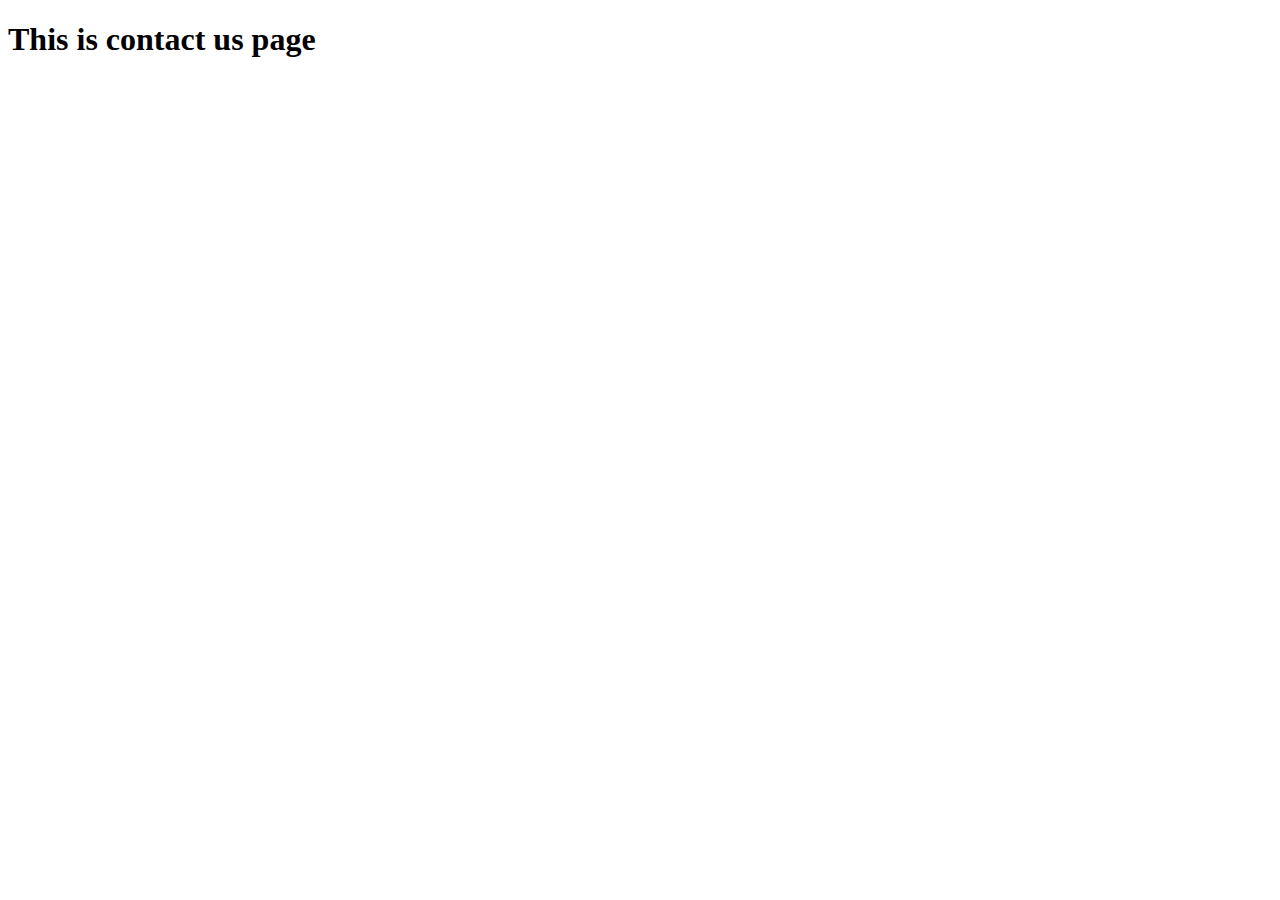
<file: Code/contact.html>
<!DOCTYPE html>
<html lang="en">
<head>
    <meta charset="UTF-8">
    <meta http-equiv="X-UA-Compatible" content="IE=edge">
    <meta name="viewport" content="width=device-width, initial-scale=1.0">
    <title>Document</title>
</head>
<body>
    <h1>This is contact us page</h1>
</body>
</html>
</file>
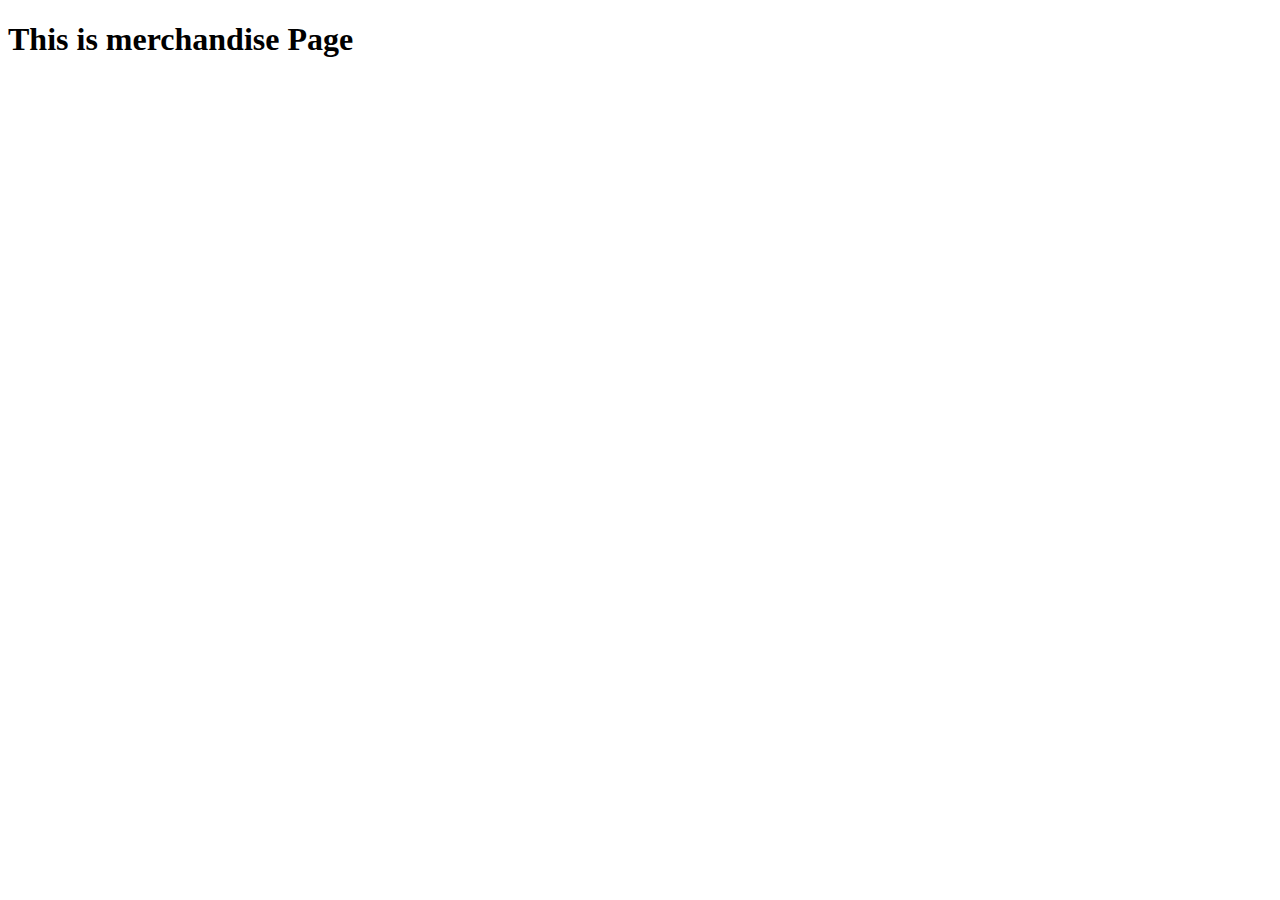
<file: Code/merchandise.html>
<!DOCTYPE html>
<html lang="en">
<head>
    <meta charset="UTF-8">
    <meta http-equiv="X-UA-Compatible" content="IE=edge">
    <meta name="viewport" content="width=device-width, initial-scale=1.0">
    <title>Document</title>
</head>
<body>
    <h1>This is merchandise Page</h1>
</body>
</html>
</file>
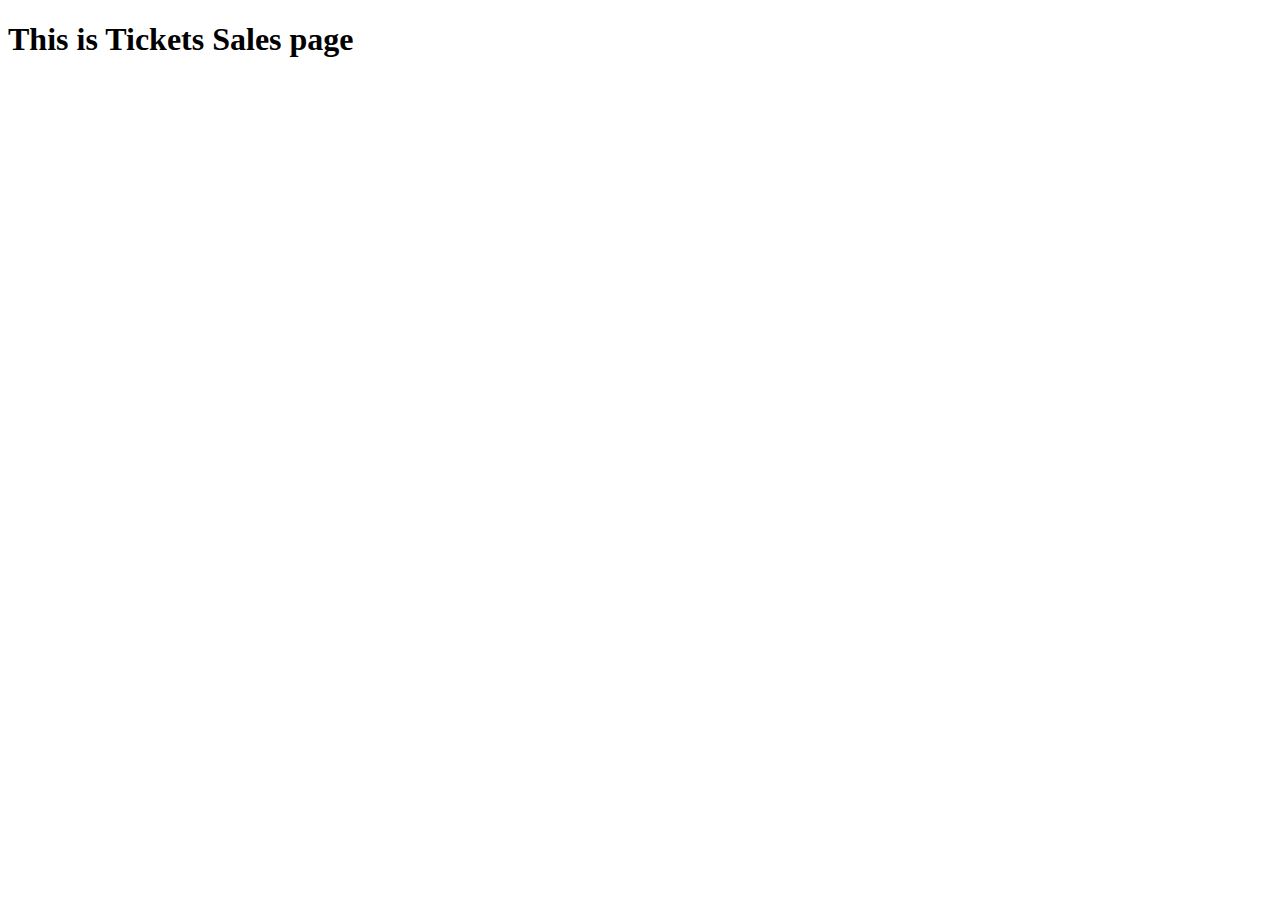
<file: Code/tickets.html>
<!DOCTYPE html>
<html lang="en">
<head>
    <meta charset="UTF-8">
    <meta http-equiv="X-UA-Compatible" content="IE=edge">
    <meta name="viewport" content="width=device-width, initial-scale=1.0">
    <title>Document</title>
</head>
<body>
    <h1>This is Tickets Sales page</h1>
</body>
</html>
</file>
<file: style.css>
/* FONTS */
@import url('https://fonts.googleapis.com/css2?family=Zen+Dots&display=swap');
@import url('https://fonts.googleapis.com/css2?family=Poppins:wght@300;400;500;600;700&display=swap');


*{
    margin: 0;
    padding: 0;
    box-sizing: border-box;
    font-family: 'Roboto Condensed', sans-serif;
}

.header{

    min-height: 100vh;
    width: 100%;
    background-image: linear-gradient(rgba(4,9,30,0.7),rgba(4,9,30,0.7)),url(images/chelsea-background.jpg);
    background-position: center;
    background-size: cover;
    position: relative;
}
.sub-header
{
    
    width: 100%;
     
}
.sub-header-M
{
    
    width: 100%; 
    background-color: #000080;
}
.row
{
    display: flex;
    align-items: center;
    flex-wrap: wrap;
    justify-content: space-around;
}

nav
{
    display: flex;
    padding: 2% 6%;
    justify-content: space-between;
    align-items: center;
}

.nav-link
{
   flex: 1;
   text-align: right; 
}

.nav-link ul li
{
    list-style: none ;
    display: inline-block;
    padding: 8px 12px;
    position: relative;
}

.nav-link ul li a
{
    color: #fff;
    text-decoration: none;
    font-size: 13px;
    

}

.nav-link li:after,
.nav-link li:before {
  content: "";
  position: absolute;
  width: 0%;
  display: block;
  height: 1px;
  transition: all 0.3s ease;
  margin-top: 2px;
  transition: all 300ms ease-in;
}

.nav-link li:after {
  bottom: 25%;
  left: 0;
}

.nav-link li:before {
  top: 25%;
  right: 0;
}

.nav-link li:hover::after {
  width: 100%;
  height: 1px;
  bottom: 25%;
  background-color: #1F51FF;
}
.nav-link li:hover::before {
  width: 100%;
  height: 1px;
  top: 25%;
  background-color: #1F51FF;
}

.text-box
{
    width: 90%;
    color: #fff;
    position: absolute;
    top: 50%;
    left: 50%;
    transform: translate(-50%,-50%);
    text-align: center;
}

.text-box h1
{
    font-size: 62px;
}
.text-box p
{
    margin: 10px 0 40px;
    font-size: 14px;
    color:#fff
}

.btn
{
    display: inline-block;
    text-decoration: none;
    color: #fff;
    border: 1px solid #fff;
    padding: 12px 34px;
    font-size: 13px;
    background: transparent;
    position: relative;
    cursor: pointer;
}

.btn:hover
{
    border: 1px solid #1F51FF;
    background: #1F51FF;
    transition: 1s;
}

nav .fa
{
    display: none;
}


@media(max-width: 700px)
{
    .text-box h1
{
    font-size: 20px;
}
.nav-link ul li
{
    display: block;

}
.nav-link
{
    position: absolute;
    background:#1F51FF ;
    height: 100vh;
    width: 200px;
    top: 0;
    right: -200px;
    text-align: left;
    z-index: 2;
    transition: 1s;
}
nav .fa
{
    display: block;
    color: #fff;
    margin: 10px;
    font-size: 22px;
    cursor: pointer;
}
.nav-link ul
{
    padding: 30px;

}


}


/* Text Below pic */
.NFE
{
    width: 80%;
    margin: auto;
    text-align: center;
    padding-top: 80px;
    
    
}
.NFE h1
{
    color: #16082E;
}
.wallpaper
{
    background: #A5C7EF;
    
    
}


.col
{
    flex-basis:22%;
    min-width: 250px;
    margin-bottom : 30px;
    border: solid 7px #4E15B1;
    
    border-radius: 8px;
}

.col img
{
   width: 100%;
   border-radius: 10px;
   
}
.col h4
{
    font-family: 'Zen Dots', cursive;
    font-weight: 400;
    color: #12365E;
    font-size: 17px;

    
    
}
.NFE h1
{
    font-size: 50px;
    font-weight: 600;
}
.NFE p 
{
    color: #777;
    font-size: 14px;
    font-weight: 300;
    line-height: 22px;
    padding: 10px;
}

.small-container
{
    max-width: 1080px;
    margin:auto;
    padding-left: 25px;
    padding-right: 25px;
}



/* CSS for Contact page */
@import url('https://fonts.googleapis.com/css2?family=Poppins:wght@200;300;400;500;600;700;800;900&display=swap');


*
{
   margin: 0;
   padding: 0;
   box-sizing: border-box;
   font-family: 'Poppins',sans-serif; 
}

.contact
{
    pointer-events: relative;
    min-height: 100vh;
    padding: 50px 50px;
    display:flex;
    justify-content: center;
    align-items:center ;
    flex-direction: column;
    background-image: linear-gradient(rgba(4,9,30,0.7),rgba(4,9,30,0.7)),url(images/VOID\ Chelsea\ background.webp);
    background-size: cover;
}
.content
{
    background-color: #4713A1;
    padding: 17px;
    border: solid #2A0728    ;
    border-radius: 550px;
}

.contact .content
{
    max-width: 800px;
    text-align: center;
}
.contact .content h2
{
   font-size: 36px;
   font-weight: 500;
   color:#fff   ; 
}
.contact .content p
{
   
   font-weight: 300;
   color: #fff  ; 
}

.container
{
    width: 100%;
    display:flex;
    justify-content: center;
    align-items: center;
    margin-top: 30px;
}
.container .contactInfo
{
    width: 50%;
    display:flex;
    flex-direction: column;
}
.container .contactInfo .box
{
    position: relative;
    padding:20px 0;
    display:flex;
}
.container .contactInfo .box .icon
{
    min-width: 60px;
    height: 60px;
    background: #fff;
    display: flex;
    justify-content: center;
    align-items: center;
    border-radius: 50%;
    font-size: 22px;


}
.container .contactInfo .box .text
{
    display: flex;
    margin-left: 20px;
    font-size: 16px;
    color: #fff;
    flex-direction: column;
    font-weight: 300;
}
.container .contactInfo .box .text h3
{
    font-weight: 600;
    color: #ADD8E6;

}
.contactForm
{
    width: 40%;
    padding: 40px;
    background: #fff;

}

.contactForm h2
{
    font-size: 30px;
    color:#333;
    font-weight:500;
}

.contactForm .inputBox
{
    position: relative;
    width: 100%;
    margin-top: 10px;
}

.contactForm .inputBox input, 
.contactForm .inputBox textarea
{

    width: 100%;
    padding: 5px 0;
    font-size: 16px;
    margin: 10px 0 ;
    border:none;
    border-bottom: 2px solid #333 ;
    outline: none;
    resize: none;
}

.contactForm .inputBox span
{
    position: absolute;
    left: 0;
    padding: 5px 0;
    font-size: 16px;
    margin: 10px 0 ;
    pointer-events:none ;
    transition:0.5s;
    color: #666
}

.contactForm .inputBox input:focus ~ span,
.contactForm .inputBox input:valid ~ span,
.contactForm .inputBox textarea:focus ~ span,
.contactForm .inputBox textarea:valid ~ span
{
    color: #e91e63;
    font-size: 12px;
    transform: translateY(-20px);
}

.contactForm .inputBox input[type="submit"]
{
    width:100px;
    background: #00bcd4 ;
    color:#fff;
    border:none;
    cursor: pointer;
    padding:10px;
    font-size:18px;
}

@media (max-width: 991px)
{
    .contact
    {
        padding: 50px;
    }
    .container
    {
        flex-direction: column;
    }
    .container .contactInfo
    {
        margin-bottom: 40px ;

    }
    .container .contactInfo,
    .contactForm
    {
        width:100%;
    }
}



/*For Footer*/
.body-footer
{
    line-height: 1.5;
    font-family: 'Poppins', sans-serif;

}
.container-2
{
    max-width: 1170px;
    margin: auto;
}


.footer ul
{
    list-style:none;
}

.row-2
{
    display: flex;
    flex-wrap: wrap;
}
.footer
{
    background-color: #24262b;
    padding: 70px 0;
}

.footer-col
{
    width: 25%;
    padding: 0 15px;
}

.footer-col h4
{
    font-size: 18px;
    color: #ffffff;
    text-transform: capitalize;
    margin-bottom: 35px;
    font-weight: 500;
    position: relative;
}

.footer-col h4::before 
{
    content:'';
    position: absolute;
    left: 0;
    bottom: -10px;
    background-color: #e91e63;
    height: 2px;
    box-sizing: border-box;
    width: 50px;
}

.footer-col ul li:not(:last-child)
{
    margin-bottom:10px
}

.footer-col ul li a
{
    font-size: 16px;
    text-transform: capitalize;
    color: #fff;
    text-decoration: none;
    font-weight: 300;
    color: #bbb;
    display: block;
    transition: all 0.3s ease;
}

.footer-col ul li a:hover
{
    color: #fff;
    padding-left: 8px; ;
}

.footer-col .social-links a
{
    display: inline-block;
    height: 40px;
    width: 40px;
    background-color: rgba(255,255,255,0.2);
    margin:0 10px 10px 0;
    text-align: center;
    line-height: 40px ;
    border-radius: 50%;
    color: #fff;
    transition: all 0.5s ease;
}

.footer-col .social-links a:hover
{
    color: #24262b;
    background-color: #fff;
}



@media(max-width:767px)
{
    .footer-col
    {
        width: 50%;
        margin-bottom:30px;
        
    }
}
@media(max-width:574px)
{
    .footer-col
    {
        width: 100%;
        
    }
}


/* Merch Page */





*
{
    margin: 0;
    padding: 0;
    font-family: sans-serif;
}

/* Products */

.sec
{
    padding: 10px 5%;

}

.products
{
    display: grid;
    grid-template-columns: repeat(auto-fit, minmax(320px,1fr));

}

.products .card
{
    width: 310px;
    background: #f5f5f5;
    box-shadow:0 10px 20px rgba(0, 0, 0, 0.3) ;
    border-radius: 5px;
    padding: 5px;
    margin-bottom: 20px;
}

.products .card img
{
    height: 250px;
    width: 100%;
}

.products .card .desc
{
    padding: 5px 20px;
    opacity: 0.8 ;
}

.products .card .title
{
    font-weight: 900;
    font-size: 20px;
    color: #424144;
    padding: 0 20px ;
}


.products .card .box
{
    display: flex;
    justify-content: space-between;
    align-items: center;
    padding:20px;
}


.products .card .box .price
{
    color: #f63e4e;
    font-size: 20px;
    font-weight: bold;
}



.products .card .box .btn
{

    font-size: 13px;
    color: #f63e4e;
    padding: 10px 18px;
    font-weight: 900;
    border: 1px solid;
    border-radius: 20px;

}


.products .card .box .btn:hover
{
    cursor: pointer;
    background-color: #f63e4e;
    color: white;

}


/* History*/

.container-H
{
    width: 100%;
    height: 100vh;
    background-image: linear-gradient(rgba(0,0,0,0.7),rgba(0,0,0,0.7)),url(images/stadium.webp);
    background-position: center;
    background-size: cover ;
    padding-left: 8%;
    padding-right:8%;
    box-sizing: border-box;
}

.row-H
{
    display: flex;
    height: 88%;
    align-items: center;

}

.col-H
{
    flex-basis: 50%;
}
.col-H h1
{
    color: #0066CC;
    font-size: 100px;
}

.col-H p
{
    color: #fff;
    font-size: 11px;
    line-height: 15px;
}

.card-H
{
    width: 200px;
    height: 230px;
    display: inline-block;
    border-radius: 10px;
    padding:15px 25px ;
    box-sizing: border-box;
    cursor: pointer;
    margin: 10px 15px;
    background-position: center;
    background-size:cover ;
    transition: transform 0.5s;
}
.card1-H
{
    background-image: url(images/FT.jpg);
}

.card2-H
{
    background-image: url(images/EPL.webp);
}

.card3-H
{
    background-image: url(images/UCL.webp);
}

.card4-H
{
    background-image: url(images/CWC.jfif);
}


.card-H:hover
{
    transform: translateY(-10px);
}

h5
{
    color: red;
    text-shadow: 0 0 5px #999;
}

.card-H p
{
    color: black;
    text-shadow: 0 0 15px #000;
    font-size: 8.99px;

}
</file>
